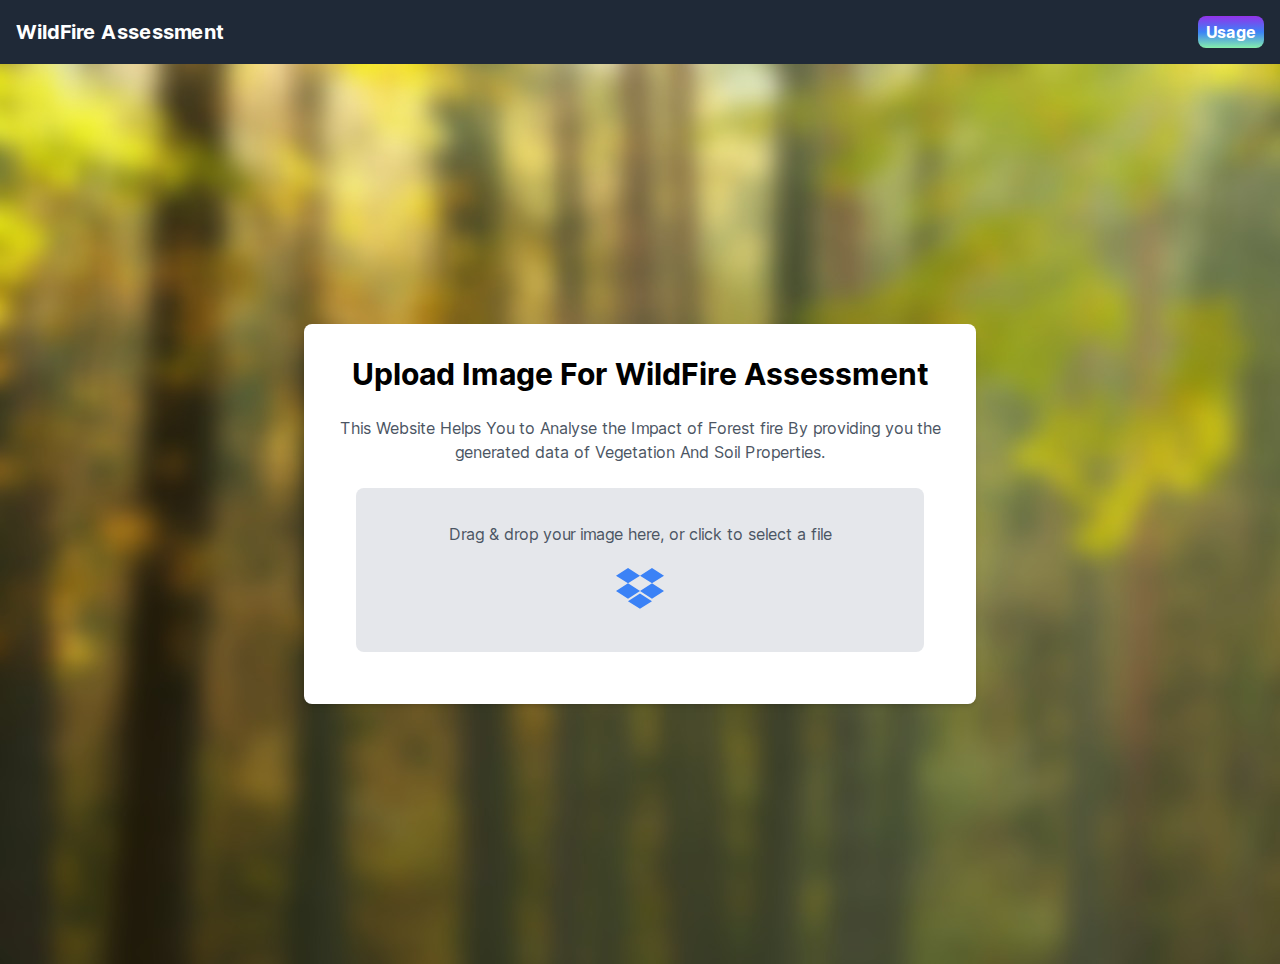
<file: index.html>
<!DOCTYPE html><html lang="en"><head><meta charSet="utf-8"/><meta name="viewport" content="width=device-width, initial-scale=1"/><link rel="stylesheet" href="/_next/static/css/0846033397475307.css" crossorigin="" data-precedence="next"/><link rel="preload" as="script" fetchPriority="low" href="/_next/static/chunks/webpack-887aa7e90d01446d.js" crossorigin=""/><script src="/_next/static/chunks/fd9d1056-858ca2fb92f05791.js" async="" crossorigin=""></script><script src="/_next/static/chunks/69-e59886328764df31.js" async="" crossorigin=""></script><script src="/_next/static/chunks/main-app-dedaa5733d6b069d.js" async="" crossorigin=""></script><script src="/_next/static/chunks/0e762574-7b892e99de2588d3.js" async=""></script><script src="/_next/static/chunks/247-d9e12ef35e7f215b.js" async=""></script><script src="/_next/static/chunks/app/page-a1f4663d9328502c.js" async=""></script><title>Create Next App</title><meta name="description" content="Generated by create next app"/><script src="/_next/static/chunks/polyfills-c67a75d1b6f99dc8.js" crossorigin="" noModule=""></script></head><body class="__className_aaf875"><div><nav class="bg-gray-800 p-4"><div class="container mx-auto flex items-center justify-between"><div class="text-white text-xl font-bold">WildFire Assessment</div><button class="text-white bg-gradient-to-t from-green-300 via-blue-500 to-purple-600 px-2 py-1 rounded-lg font-bold cursor-pointer">Usage</button></div></nav><main class="flex flex-col items-center justify-center min-h-screen bg-gray-100" style="background-image:url(&#x27;/images/image.jpg&#x27;);padding-bottom:0"><div class="container mx-auto max-w-2xl p-8 bg-white rounded-lg shadow-md text-center"><h1 class="text-3xl font-bold mb-6">Upload Image For WildFire Assessment</h1><div class="mb-6"><p class="text-gray-600">This Website Helps You to Analyse the Impact of Forest fire By providing you the generated data of Vegetation And Soil Properties.</p></div><div role="presentation" tabindex="0" class="border-2 border-dashed m-5 p-8 rounded-lg cursor-pointer relative bg-gray-200 hover:bg-gray-300 transition duration-300 flex flex-col items-center justify-center"><input accept="" multiple="" type="file" style="display:none" tabindex="-1"/><p class="text-gray-600 text-center mb-4">Drag &amp; drop your image here, or click to select a file</p><svg stroke="currentColor" fill="currentColor" stroke-width="0" viewBox="0 0 16 16" class="text-blue-500 w-12 h-12 mb-2" height="1em" width="1em" xmlns="http://www.w3.org/2000/svg"><path d="M8.01 4.555 4.005 7.11 8.01 9.665 4.005 12.22 0 9.651l4.005-2.555L0 4.555 4.005 2 8.01 4.555Zm-4.026 8.487 4.006-2.555 4.005 2.555-4.005 2.555-4.006-2.555Zm4.026-3.39 4.005-2.556L8.01 4.555 11.995 2 16 4.555 11.995 7.11 16 9.665l-4.005 2.555L8.01 9.651Z"></path></svg></div></div></main></div><script src="/_next/static/chunks/webpack-887aa7e90d01446d.js" crossorigin="" async=""></script><script>(self.__next_f=self.__next_f||[]).push([0]);self.__next_f.push([2,null])</script><script>self.__next_f.push([1,"1:HL[\"/_next/static/css/0846033397475307.css\",\"style\",{\"crossOrigin\":\"\"}]\n0:\"$L2\"\n"])</script><script>self.__next_f.push([1,"3:I[7690,[],\"\"]\n5:I[7831,[],\"\"]\n6:I[3504,[\"779\",\"static/chunks/0e762574-7b892e99de2588d3.js\",\"247\",\"static/chunks/247-d9e12ef35e7f215b.js\",\"931\",\"static/chunks/app/page-a1f4663d9328502c.js\"],\"\"]\n7:I[5613,[],\"\"]\n8:I[1778,[],\"\"]\na:I[8955,[],\"\"]\nb:[]\n"])</script><script>self.__next_f.push([1,"2:[[[\"$\",\"link\",\"0\",{\"rel\":\"stylesheet\",\"href\":\"/_next/static/css/0846033397475307.css\",\"precedence\":\"next\",\"crossOrigin\":\"\"}]],[\"$\",\"$L3\",null,{\"buildId\":\"VKkps47gaKziK5QnfRk6I\",\"assetPrefix\":\"\",\"initialCanonicalUrl\":\"/\",\"initialTree\":[\"\",{\"children\":[\"__PAGE__\",{}]},\"$undefined\",\"$undefined\",true],\"initialSeedData\":[\"\",{\"children\":[\"__PAGE__\",{},[\"$L4\",[\"$\",\"$L5\",null,{\"propsForComponent\":{\"params\":{}},\"Component\":\"$6\",\"isStaticGeneration\":true}],null]]},[null,[\"$\",\"html\",null,{\"lang\":\"en\",\"children\":[\"$\",\"body\",null,{\"className\":\"__className_aaf875\",\"children\":[\"$\",\"$L7\",null,{\"parallelRouterKey\":\"children\",\"segmentPath\":[\"children\"],\"loading\":\"$undefined\",\"loadingStyles\":\"$undefined\",\"loadingScripts\":\"$undefined\",\"hasLoading\":false,\"error\":\"$undefined\",\"errorStyles\":\"$undefined\",\"errorScripts\":\"$undefined\",\"template\":[\"$\",\"$L8\",null,{}],\"templateStyles\":\"$undefined\",\"templateScripts\":\"$undefined\",\"notFound\":[[\"$\",\"title\",null,{\"children\":\"404: This page could not be found.\"}],[\"$\",\"div\",null,{\"style\":{\"fontFamily\":\"system-ui,\\\"Segoe UI\\\",Roboto,Helvetica,Arial,sans-serif,\\\"Apple Color Emoji\\\",\\\"Segoe UI Emoji\\\"\",\"height\":\"100vh\",\"textAlign\":\"center\",\"display\":\"flex\",\"flexDirection\":\"column\",\"alignItems\":\"center\",\"justifyContent\":\"center\"},\"children\":[\"$\",\"div\",null,{\"children\":[[\"$\",\"style\",null,{\"dangerouslySetInnerHTML\":{\"__html\":\"body{color:#000;background:#fff;margin:0}.next-error-h1{border-right:1px solid rgba(0,0,0,.3)}@media (prefers-color-scheme:dark){body{color:#fff;background:#000}.next-error-h1{border-right:1px solid rgba(255,255,255,.3)}}\"}}],[\"$\",\"h1\",null,{\"className\":\"next-error-h1\",\"style\":{\"display\":\"inline-block\",\"margin\":\"0 20px 0 0\",\"padding\":\"0 23px 0 0\",\"fontSize\":24,\"fontWeight\":500,\"verticalAlign\":\"top\",\"lineHeight\":\"49px\"},\"children\":\"404\"}],[\"$\",\"div\",null,{\"style\":{\"display\":\"inline-block\"},\"children\":[\"$\",\"h2\",null,{\"style\":{\"fontSize\":14,\"fontWeight\":400,\"lineHeight\":\"49px\",\"margin\":0},\"children\":\"This page could not be found.\"}]}]]}]}]],\"notFoundStyles\":[],\"styles\":null}]}]}],null]],\"initialHead\":[false,\"$L9\"],\"globalErrorComponent\":\"$a\",\"missingSlots\":\"$Wb\"}]]\n"])</script><script>self.__next_f.push([1,"9:[[\"$\",\"meta\",\"0\",{\"name\":\"viewport\",\"content\":\"width=device-width, initial-scale=1\"}],[\"$\",\"meta\",\"1\",{\"charSet\":\"utf-8\"}],[\"$\",\"title\",\"2\",{\"children\":\"Create Next App\"}],[\"$\",\"meta\",\"3\",{\"name\":\"description\",\"content\":\"Generated by create next app\"}]]\n4:null\n"])</script><script>self.__next_f.push([1,""])</script></body></html>
</file>
<file: _next/static/css/0846033397475307.css>
@font-face{font-family:__Inter_aaf875;font-style:normal;font-weight:100 900;font-display:swap;src:url(/_next/static/media/ec159349637c90ad-s.woff2) format("woff2");unicode-range:u+0460-052f,u+1c80-1c88,u+20b4,u+2de0-2dff,u+a640-a69f,u+fe2e-fe2f}@font-face{font-family:__Inter_aaf875;font-style:normal;font-weight:100 900;font-display:swap;src:url(/_next/static/media/513657b02c5c193f-s.woff2) format("woff2");unicode-range:u+0301,u+0400-045f,u+0490-0491,u+04b0-04b1,u+2116}@font-face{font-family:__Inter_aaf875;font-style:normal;font-weight:100 900;font-display:swap;src:url(/_next/static/media/fd4db3eb5472fc27-s.woff2) format("woff2");unicode-range:u+1f??}@font-face{font-family:__Inter_aaf875;font-style:normal;font-weight:100 900;font-display:swap;src:url(/_next/static/media/51ed15f9841b9f9d-s.woff2) format("woff2");unicode-range:u+0370-0377,u+037a-037f,u+0384-038a,u+038c,u+038e-03a1,u+03a3-03ff}@font-face{font-family:__Inter_aaf875;font-style:normal;font-weight:100 900;font-display:swap;src:url(/_next/static/media/05a31a2ca4975f99-s.woff2) format("woff2");unicode-range:u+0102-0103,u+0110-0111,u+0128-0129,u+0168-0169,u+01a0-01a1,u+01af-01b0,u+0300-0301,u+0303-0304,u+0308-0309,u+0323,u+0329,u+1ea0-1ef9,u+20ab}@font-face{font-family:__Inter_aaf875;font-style:normal;font-weight:100 900;font-display:swap;src:url(/_next/static/media/d6b16ce4a6175f26-s.woff2) format("woff2");unicode-range:u+0100-02af,u+0304,u+0308,u+0329,u+1e00-1e9f,u+1ef2-1eff,u+2020,u+20a0-20ab,u+20ad-20c0,u+2113,u+2c60-2c7f,u+a720-a7ff}@font-face{font-family:__Inter_aaf875;font-style:normal;font-weight:100 900;font-display:swap;src:url(/_next/static/media/c9a5bc6a7c948fb0-s.p.woff2) format("woff2");unicode-range:u+00??,u+0131,u+0152-0153,u+02bb-02bc,u+02c6,u+02da,u+02dc,u+0304,u+0308,u+0329,u+2000-206f,u+2074,u+20ac,u+2122,u+2191,u+2193,u+2212,u+2215,u+feff,u+fffd}@font-face{font-family:__Inter_Fallback_aaf875;src:local("Arial");ascent-override:90.20%;descent-override:22.48%;line-gap-override:0.00%;size-adjust:107.40%}.__className_aaf875{font-family:__Inter_aaf875,__Inter_Fallback_aaf875;font-style:normal}

/*
! tailwindcss v3.4.1 | MIT License | https://tailwindcss.com
*/*,:after,:before{box-sizing:border-box;border:0 solid #e5e7eb}:after,:before{--tw-content:""}:host,html{line-height:1.5;-webkit-text-size-adjust:100%;-moz-tab-size:4;-o-tab-size:4;tab-size:4;font-family:ui-sans-serif,system-ui,sans-serif,Apple Color Emoji,Segoe UI Emoji,Segoe UI Symbol,Noto Color Emoji;font-feature-settings:normal;font-variation-settings:normal;-webkit-tap-highlight-color:transparent}body{margin:0;line-height:inherit}hr{height:0;color:inherit;border-top-width:1px}abbr:where([title]){-webkit-text-decoration:underline dotted;text-decoration:underline dotted}h1,h2,h3,h4,h5,h6{font-size:inherit;font-weight:inherit}a{color:inherit;text-decoration:inherit}b,strong{font-weight:bolder}code,kbd,pre,samp{font-family:ui-monospace,SFMono-Regular,Menlo,Monaco,Consolas,Liberation Mono,Courier New,monospace;font-feature-settings:normal;font-variation-settings:normal;font-size:1em}small{font-size:80%}sub,sup{font-size:75%;line-height:0;position:relative;vertical-align:baseline}sub{bottom:-.25em}sup{top:-.5em}table{text-indent:0;border-color:inherit;border-collapse:collapse}button,input,optgroup,select,textarea{font-family:inherit;font-feature-settings:inherit;font-variation-settings:inherit;font-size:100%;font-weight:inherit;line-height:inherit;color:inherit;margin:0;padding:0}button,select{text-transform:none}[type=button],[type=reset],[type=submit],button{-webkit-appearance:button;background-color:transparent;background-image:none}:-moz-focusring{outline:auto}:-moz-ui-invalid{box-shadow:none}progress{vertical-align:baseline}::-webkit-inner-spin-button,::-webkit-outer-spin-button{height:auto}[type=search]{-webkit-appearance:textfield;outline-offset:-2px}::-webkit-search-decoration{-webkit-appearance:none}::-webkit-file-upload-button{-webkit-appearance:button;font:inherit}summary{display:list-item}blockquote,dd,dl,figure,h1,h2,h3,h4,h5,h6,hr,p,pre{margin:0}fieldset{margin:0}fieldset,legend{padding:0}menu,ol,ul{list-style:none;margin:0;padding:0}dialog{padding:0}textarea{resize:vertical}input::-moz-placeholder,textarea::-moz-placeholder{opacity:1;color:#9ca3af}input::placeholder,textarea::placeholder{opacity:1;color:#9ca3af}[role=button],button{cursor:pointer}:disabled{cursor:default}audio,canvas,embed,iframe,img,object,svg,video{display:block;vertical-align:middle}img,video{max-width:100%;height:auto}[hidden]{display:none}*,:after,:before{--tw-border-spacing-x:0;--tw-border-spacing-y:0;--tw-translate-x:0;--tw-translate-y:0;--tw-rotate:0;--tw-skew-x:0;--tw-skew-y:0;--tw-scale-x:1;--tw-scale-y:1;--tw-pan-x: ;--tw-pan-y: ;--tw-pinch-zoom: ;--tw-scroll-snap-strictness:proximity;--tw-gradient-from-position: ;--tw-gradient-via-position: ;--tw-gradient-to-position: ;--tw-ordinal: ;--tw-slashed-zero: ;--tw-numeric-figure: ;--tw-numeric-spacing: ;--tw-numeric-fraction: ;--tw-ring-inset: ;--tw-ring-offset-width:0px;--tw-ring-offset-color:#fff;--tw-ring-color:rgba(59,130,246,.5);--tw-ring-offset-shadow:0 0 #0000;--tw-ring-shadow:0 0 #0000;--tw-shadow:0 0 #0000;--tw-shadow-colored:0 0 #0000;--tw-blur: ;--tw-brightness: ;--tw-contrast: ;--tw-grayscale: ;--tw-hue-rotate: ;--tw-invert: ;--tw-saturate: ;--tw-sepia: ;--tw-drop-shadow: ;--tw-backdrop-blur: ;--tw-backdrop-brightness: ;--tw-backdrop-contrast: ;--tw-backdrop-grayscale: ;--tw-backdrop-hue-rotate: ;--tw-backdrop-invert: ;--tw-backdrop-opacity: ;--tw-backdrop-saturate: ;--tw-backdrop-sepia: }::backdrop{--tw-border-spacing-x:0;--tw-border-spacing-y:0;--tw-translate-x:0;--tw-translate-y:0;--tw-rotate:0;--tw-skew-x:0;--tw-skew-y:0;--tw-scale-x:1;--tw-scale-y:1;--tw-pan-x: ;--tw-pan-y: ;--tw-pinch-zoom: ;--tw-scroll-snap-strictness:proximity;--tw-gradient-from-position: ;--tw-gradient-via-position: ;--tw-gradient-to-position: ;--tw-ordinal: ;--tw-slashed-zero: ;--tw-numeric-figure: ;--tw-numeric-spacing: ;--tw-numeric-fraction: ;--tw-ring-inset: ;--tw-ring-offset-width:0px;--tw-ring-offset-color:#fff;--tw-ring-color:rgba(59,130,246,.5);--tw-ring-offset-shadow:0 0 #0000;--tw-ring-shadow:0 0 #0000;--tw-shadow:0 0 #0000;--tw-shadow-colored:0 0 #0000;--tw-blur: ;--tw-brightness: ;--tw-contrast: ;--tw-grayscale: ;--tw-hue-rotate: ;--tw-invert: ;--tw-saturate: ;--tw-sepia: ;--tw-drop-shadow: ;--tw-backdrop-blur: ;--tw-backdrop-brightness: ;--tw-backdrop-contrast: ;--tw-backdrop-grayscale: ;--tw-backdrop-hue-rotate: ;--tw-backdrop-invert: ;--tw-backdrop-opacity: ;--tw-backdrop-saturate: ;--tw-backdrop-sepia: }.container{width:100%}@media (min-width:640px){.container{max-width:640px}}@media (min-width:768px){.container{max-width:768px}}@media (min-width:1024px){.container{max-width:1024px}}@media (min-width:1280px){.container{max-width:1280px}}@media (min-width:1536px){.container{max-width:1536px}}.relative{position:relative}.m-4{margin:1rem}.m-5{margin:1.25rem}.mx-auto{margin-left:auto;margin-right:auto}.mb-2{margin-bottom:.5rem}.mb-4{margin-bottom:1rem}.mb-6{margin-bottom:1.5rem}.mt-4{margin-top:1rem}.mt-5{margin-top:1.25rem}.mt-8{margin-top:2rem}.flex{display:flex}.grid{display:grid}.h-12{height:3rem}.h-16{height:4rem}.h-32{height:8rem}.min-h-screen{min-height:100vh}.w-12{width:3rem}.w-16{width:4rem}.w-full{width:100%}.max-w-2xl{max-width:42rem}.cursor-pointer{cursor:pointer}.grid-cols-2{grid-template-columns:repeat(2,minmax(0,1fr))}.flex-col{flex-direction:column}.flex-wrap{flex-wrap:wrap}.items-center{align-items:center}.justify-center{justify-content:center}.justify-between{justify-content:space-between}.gap-4{gap:1rem}.rounded-full{border-radius:9999px}.rounded-lg{border-radius:.5rem}.rounded-md{border-radius:.375rem}.border-2{border-width:2px}.border-dashed{border-style:dashed}.bg-blue-500{--tw-bg-opacity:1;background-color:rgb(59 130 246/var(--tw-bg-opacity))}.bg-gray-100{--tw-bg-opacity:1;background-color:rgb(243 244 246/var(--tw-bg-opacity))}.bg-gray-200{--tw-bg-opacity:1;background-color:rgb(229 231 235/var(--tw-bg-opacity))}.bg-gray-800{--tw-bg-opacity:1;background-color:rgb(31 41 55/var(--tw-bg-opacity))}.bg-white{--tw-bg-opacity:1;background-color:rgb(255 255 255/var(--tw-bg-opacity))}.bg-gradient-to-t{background-image:linear-gradient(to top,var(--tw-gradient-stops))}.from-green-300{--tw-gradient-from:#86efac var(--tw-gradient-from-position);--tw-gradient-to:rgba(134,239,172,0) var(--tw-gradient-to-position);--tw-gradient-stops:var(--tw-gradient-from),var(--tw-gradient-to)}.via-blue-500{--tw-gradient-to:rgba(59,130,246,0) var(--tw-gradient-to-position);--tw-gradient-stops:var(--tw-gradient-from),#3b82f6 var(--tw-gradient-via-position),var(--tw-gradient-to)}.to-purple-600{--tw-gradient-to:#9333ea var(--tw-gradient-to-position)}.object-cover{-o-object-fit:cover;object-fit:cover}.p-4{padding:1rem}.p-8{padding:2rem}.px-2{padding-left:.5rem;padding-right:.5rem}.px-4{padding-left:1rem;padding-right:1rem}.py-1{padding-top:.25rem;padding-bottom:.25rem}.py-2{padding-top:.5rem;padding-bottom:.5rem}.text-center{text-align:center}.text-2xl{font-size:1.5rem;line-height:2rem}.text-3xl{font-size:1.875rem;line-height:2.25rem}.text-xl{font-size:1.25rem;line-height:1.75rem}.font-bold{font-weight:700}.text-blue-500{--tw-text-opacity:1;color:rgb(59 130 246/var(--tw-text-opacity))}.text-gray-600{--tw-text-opacity:1;color:rgb(75 85 99/var(--tw-text-opacity))}.text-gray-700{--tw-text-opacity:1;color:rgb(55 65 81/var(--tw-text-opacity))}.text-white{--tw-text-opacity:1;color:rgb(255 255 255/var(--tw-text-opacity))}.shadow-md{--tw-shadow:0 4px 6px -1px rgba(0,0,0,.1),0 2px 4px -2px rgba(0,0,0,.1);--tw-shadow-colored:0 4px 6px -1px var(--tw-shadow-color),0 2px 4px -2px var(--tw-shadow-color);box-shadow:var(--tw-ring-offset-shadow,0 0 #0000),var(--tw-ring-shadow,0 0 #0000),var(--tw-shadow)}.transition{transition-property:color,background-color,border-color,text-decoration-color,fill,stroke,opacity,box-shadow,transform,filter,-webkit-backdrop-filter;transition-property:color,background-color,border-color,text-decoration-color,fill,stroke,opacity,box-shadow,transform,filter,backdrop-filter;transition-property:color,background-color,border-color,text-decoration-color,fill,stroke,opacity,box-shadow,transform,filter,backdrop-filter,-webkit-backdrop-filter;transition-timing-function:cubic-bezier(.4,0,.2,1);transition-duration:.15s}.duration-300{transition-duration:.3s}:root{--foreground-rgb:0,0,0;--background-start-rgb:214,219,220;--background-end-rgb:255,255,255}@media (prefers-color-scheme:dark){:root{--foreground-rgb:255,255,255;--background-start-rgb:0,0,0;--background-end-rgb:0,0,0}}body{color:rgb(var(--foreground-rgb));background-color:#d3d3d3}.hover\:bg-blue-600:hover{--tw-bg-opacity:1;background-color:rgb(37 99 235/var(--tw-bg-opacity))}.hover\:bg-gray-300:hover{--tw-bg-opacity:1;background-color:rgb(209 213 219/var(--tw-bg-opacity))}
</file>
